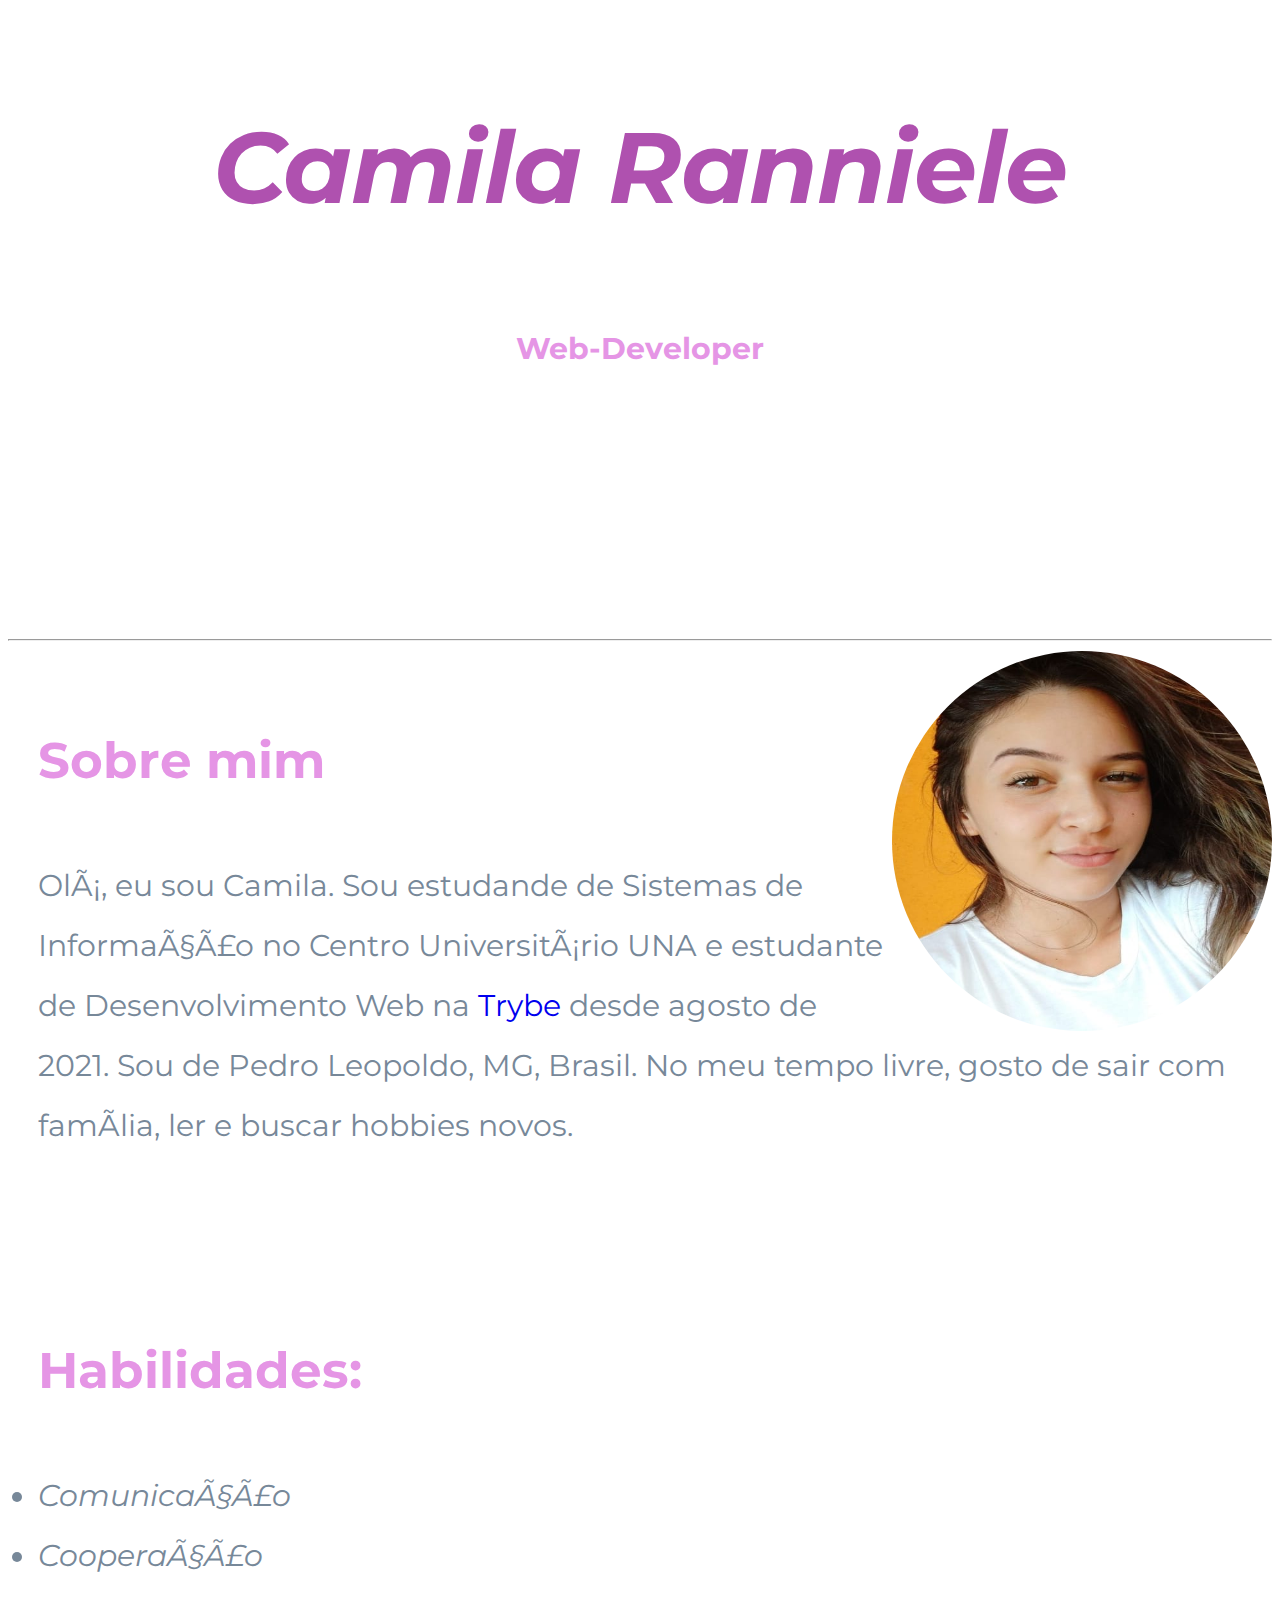
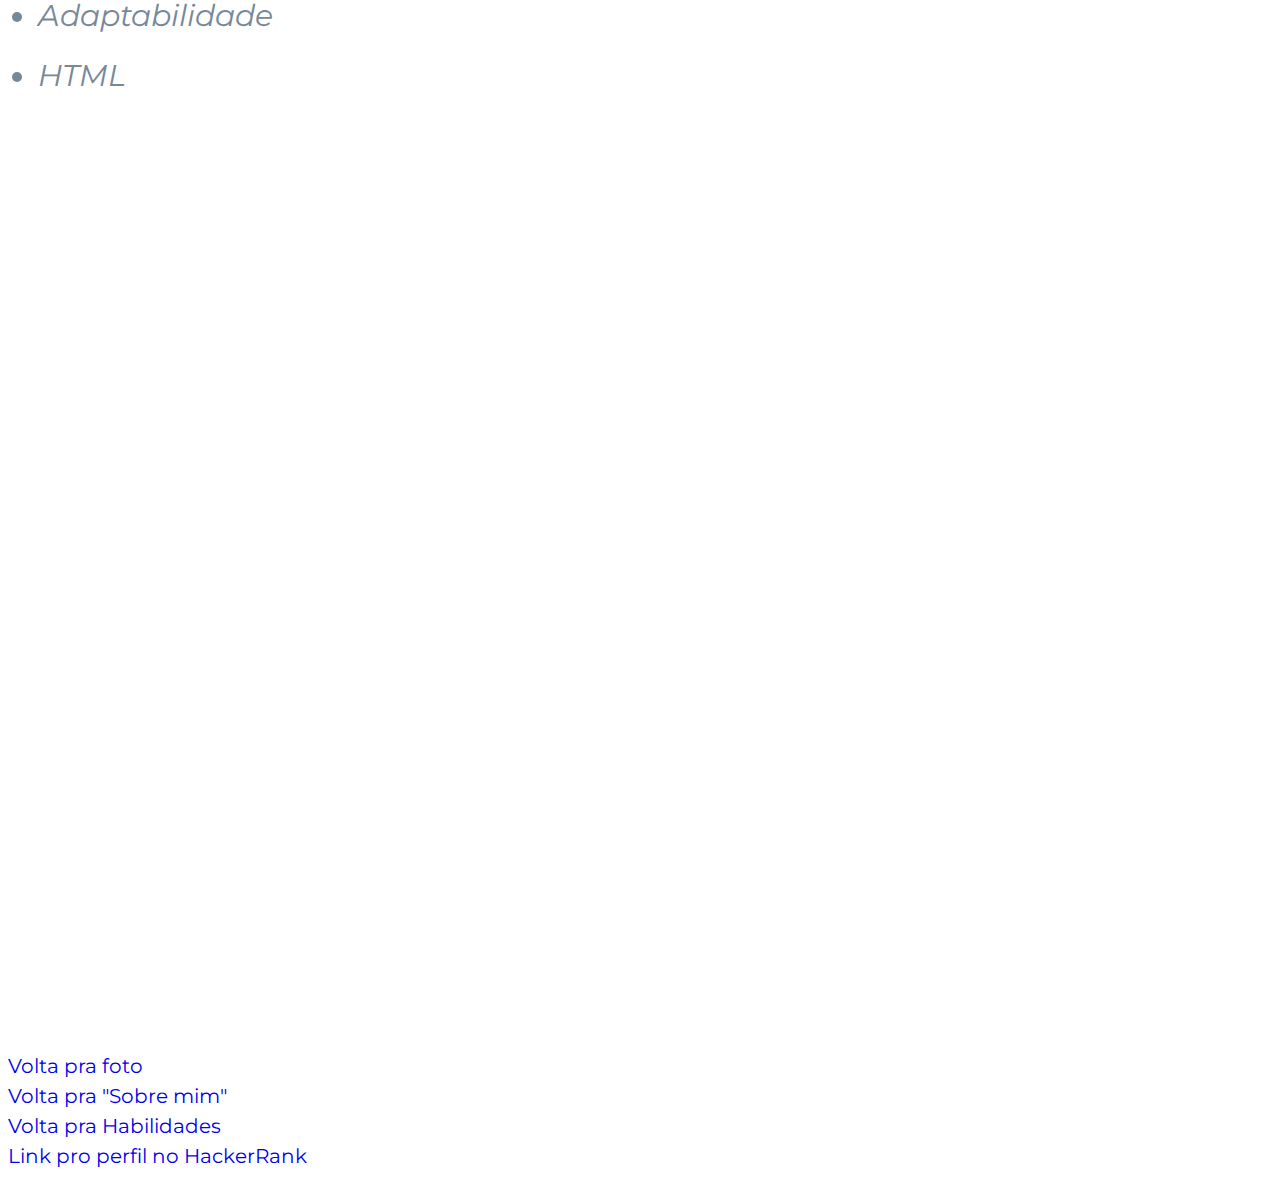
<file: index.html>
<!DOCTYPE html>
<html lang ="pt-br">
    <head>
        <meta charset="UFT-8">
        <title>Portfólio Web</title>
        <link rel="preconnect" href="https://fonts.googleapis.com">
        <link rel="preconnect" href="https://fonts.gstatic.com" crossorigin>
        <link href="https://fonts.googleapis.com/css2?family=Montserrat:ital,wght@0,100;0,200;0,300;0,400;0,500;0,600;0,700;0,800;0,900;1,100;1,200;1,300;1,400;1,500;1,600;1,700;1,800;1,900&display=swap" rel="stylesheet">
        <style>
            body {
                font-family: Montserrat , sans-serif;
                line-height: 30px;
                font-size: 20px;
                background-color:white;
            }
            img {
                width: 380px;
                height: 380px;
                border-radius: 50%;
                
            }
            p,ul{
                background-color: white;  
                padding: 15px 30px;
                color: lightslategrey;
                font-size: 30px;
                line-height: 60px;
            }
            h1{
                color: rgb(175, 81, 175);
                line-height: 200px;
                font-style:italic ;
                letter-spacing: -1px;
                font-size: 100px;
                text-align: center;
            }
            .links{
                text-decoration: none;
            }
            h2{
                text-align: center;
                color: rgb(229, 149, 229);
            }
            h3{
                color: rgb(229, 149, 229);
                padding: 15px 30px;
                font-size: 50px;
            }
           
        </style>
    </head>
    <body>
        <h1>Camila Ranniele </h1>
        <h2 id="subtitle">Web-Developer</h2>
        <br><br><br><br><br><br><br><br>
        <hr>
        <img src="WhatsApp Image 2021-08-20 at 10.09.10.jpeg" alt="Foto da Camila" width="300px" id ="foto" align=right >
        <br><h3 id="sobre">Sobre mim </h2>
        <p>Olá, eu sou Camila. Sou estudande de Sistemas de Informação no Centro Universitário UNA e estudante de Desenvolvimento Web na <a class="links" href="https://www.betrybe.com/" target="_blank">Trybe</a> desde agosto de 2021. Sou de Pedro Leopoldo, MG, Brasil. No meu tempo livre, gosto de sair com família, ler e buscar hobbies novos. </p>
        <br><br><br>
        <h3 id="habilidades">Habilidades:</h2>
        <ul>
            <li><em>Comunicação</em></li>
            <li><em>Cooperação</em></li>
            <li><em>Adaptabilidade</em></li>
            <li><em>HTML</em></li>
        </ul>
        <br>
        <br>
        <br>
        <br>
        <br>
        <br>
        <br>
        <br>
        <br>
        <br>
        <br>
        <br>
        <br>
        <br>
        <br>
        <br>
        <br>
        <br>
        <br>
        <br>
        <br>        
        <br>
        <br>
        <br>
        <br>
        <br>
        <br>
        <br>
        <br>
        <br>


        <a class="links" href="#foto">Volta pra foto</a><br>
        <a class="links" href="#sobre">Volta pra "Sobre mim"</a><br>
        <a class="links" href="#habilidades">Volta pra Habilidades</a><br>
        <a class="links" href="https://www.hackerrank.com/rannielecamsil" target="_blank">Link pro perfil no HackerRank</a>
    </body>
</html>
</file>
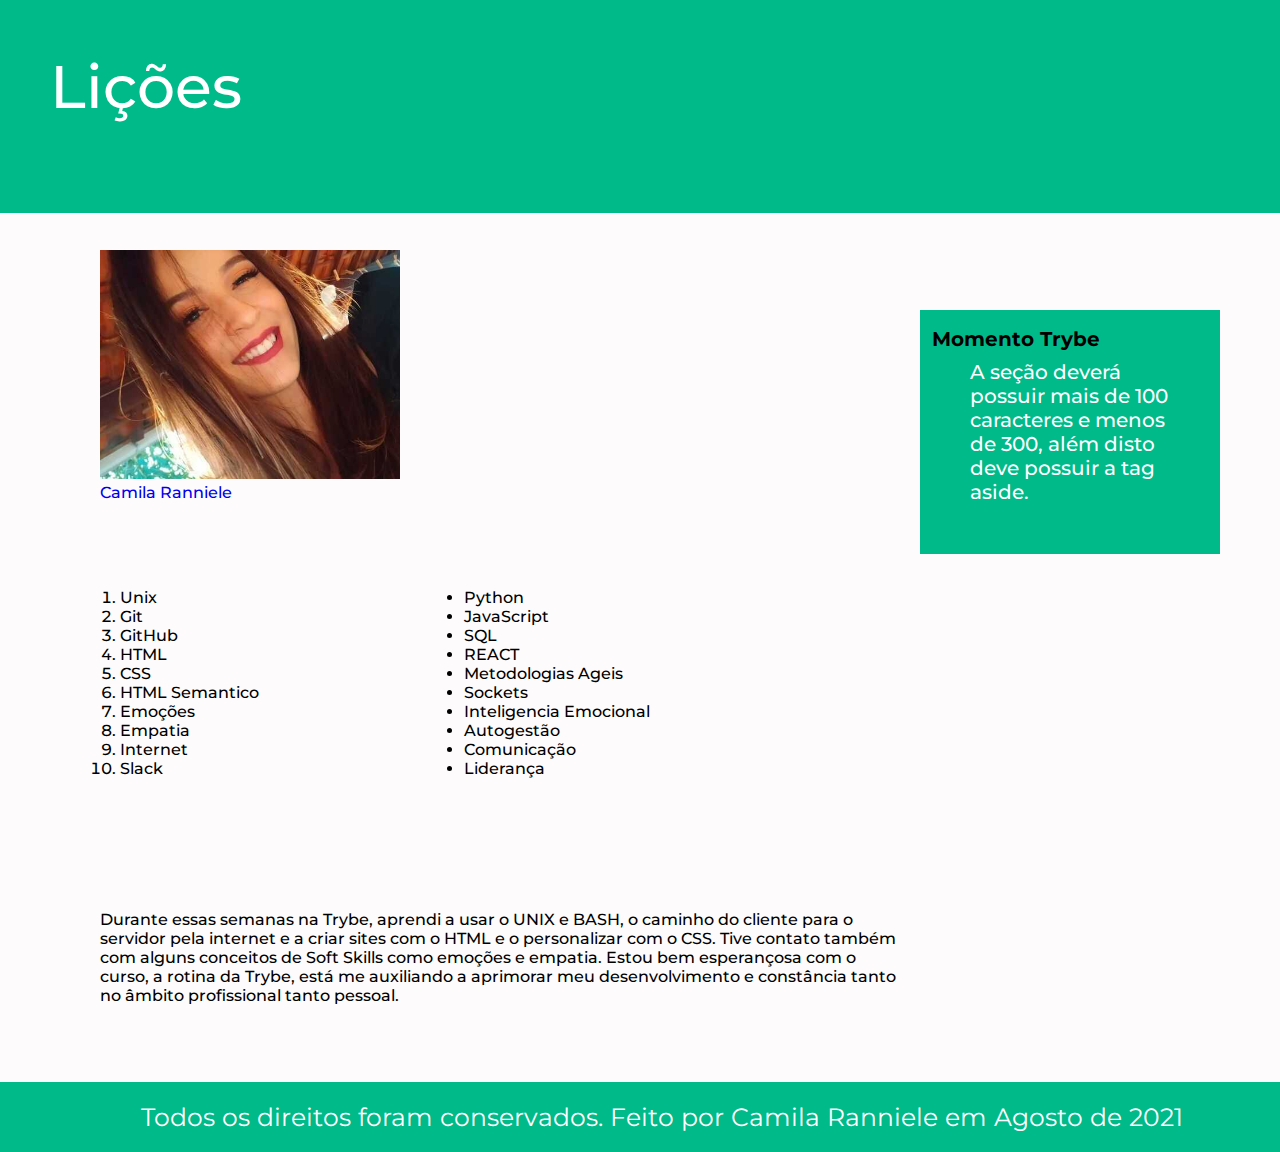
<file: projetos/lessons-learned/index.html>
<!DOCTYPE html>
<html lang="pt-br">
    <head>
        <meta charset="UTF-8">
        <title>Projeto Lessons learned</title>
        <link rel="stylesheet" type="text/css" href="style.css">
        <link rel="preconnect" href="https://fonts.googleapis.com">
        <link rel="preconnect" href="https://fonts.gstatic.com" crossorigin>
        <link href="https://fonts.googleapis.com/css2?family=Montserrat:ital,wght@0,100;0,200;0,300;0,400;0,500;0,600;0,700;0,800;0,900;1,100;1,200;1,300;1,400;1,500;1,600;1,700;1,800;1,900&display=swap" rel="stylesheet">
    </head>

    <body>
        <header id="cabecalho">
            <h1 id="titulo">Lições</h1>

        </header>

        <nav id="image_link">
            
            <img id="minha_foto" src="foto_camila.jpg" alt="foto Camila" width="300px">
            <br><a href="https://www.linkedin.com/in/camila-ranniele/" target="_blank">Camila Ranniele</a>
            
        </nav>

        <section id="listas">
            <div><ol id="licoes_aprendidas">
                <li>Unix</li>
                <li>Git</li>
                <li>GitHub</li>
                <li>HTML</li>
                <li>CSS</li>
                <li>HTML Semantico</li>
                <li>Emoções</li>
                <li>Empatia</li>
                <li>Internet</li>
                <li>Slack</li>          
            </ol></div>      

            <div><ul id="licoes_a_aprender">
                <li>Python</li>
                <li>JavaScript</li>
                <li>SQL</li>
                <li>REACT</li>
                <li>Metodologias Ageis</li>
                <li>Sockets</li>
                <li>Inteligencia Emocional</li>
                <li>Autogestão</li>
                <li>Comunicação</li>
                <li>Liderança</li>
            </ul></div>
        </section> 

        <article>
            <p>Durante essas semanas na Trybe, aprendi a usar o UNIX e BASH, o caminho do cliente para o servidor pela internet e a criar sites com o HTML e o personalizar com o CSS. Tive contato também com alguns conceitos de Soft Skills como emoções e empatia. Estou bem esperançosa com o curso, a rotina da Trybe, está me auxiliando a aprimorar meu desenvolvimento e constância tanto no âmbito profissional tanto pessoal. </p>
        </article>

        <aside id="aside">
            <h4>Momento Trybe</h4>
            <p>A seção deverá possuir mais de 100 caracteres e menos de 300, além disto deve possuir a tag aside.</p>
        </aside>


        


        <footer id="rodape">
            <p>Todos os direitos foram conservados. Feito por Camila Ranniele em Agosto de 2021</p>
        </footer>

    </body>


</html>
</file>
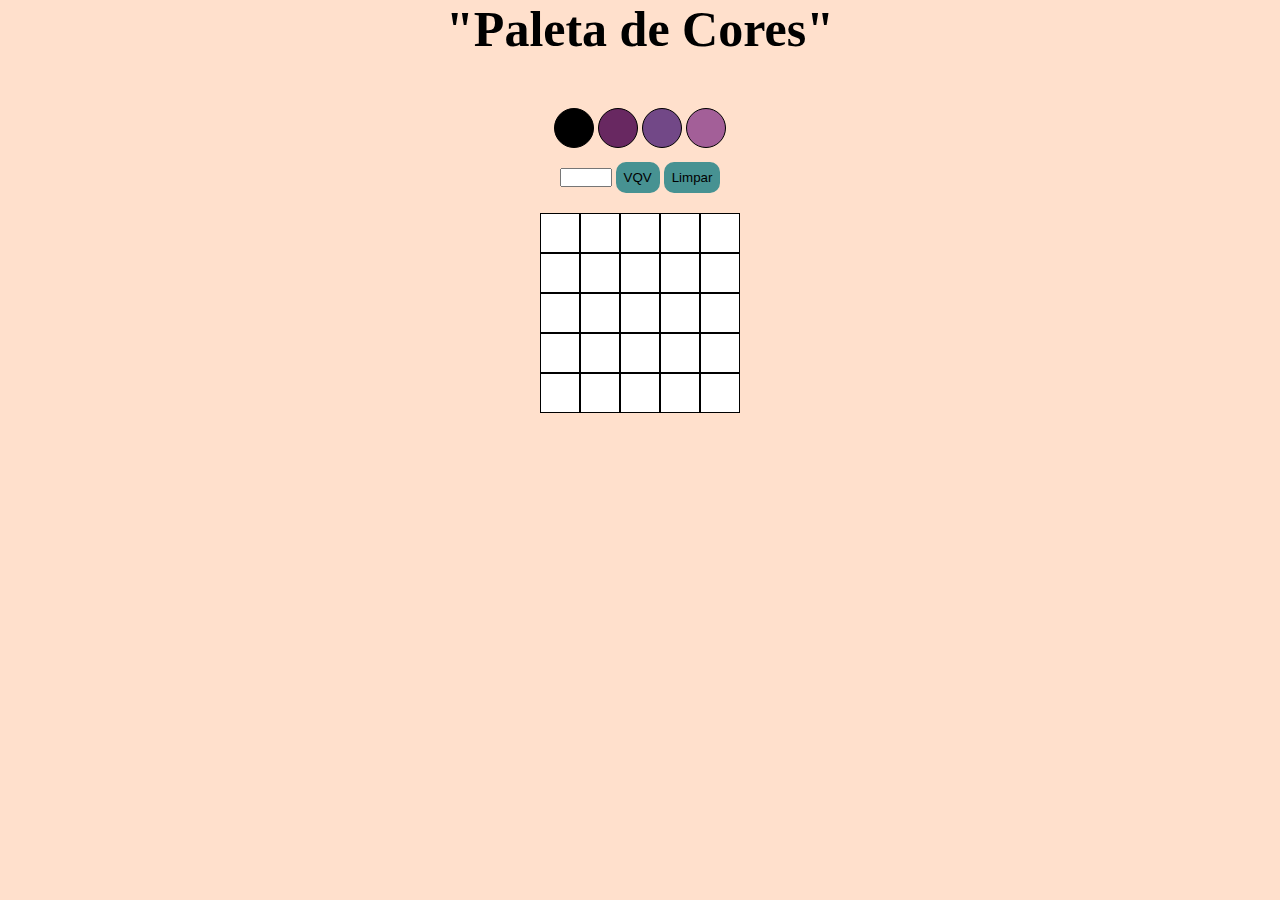
<file: projetos/pixel-art/index.html>
<!DOCTYPE html>
<html>
  <head>
    <meta charset="UTF-8" />
    <meta name="viewport" content="width=device-width" />
    <title>Pixels Art 5.2</title>
    <link rel="stylesheet" href="style.css"/>

  </head>
  <body>
      <h1 id="title">"Paleta de Cores"</h1>
      <section id="divs">
        <section id="color-palette">
          <div class="color selected" id = "black"></div>
          <div class="color" id = "green"></div>
          <div class="color" id = "blue"></div>
          <div class="color" id = "pink"></div>
      </section>
      <section id ='section-button'>
        <input type="number" name="" id="board-size" min="1" max="50">
        <button id="generate-board">VQV</button>
      </section>

      <section id="pixel-board"></section>
      <section>
        
      </section>

    </section>
    </body>
    <script src="script.js"></script>
</html>
</file>
<file: projetos/lessons-learned/style.css>
body {
    background-color: rgb(253, 251, 251);
    margin: 0px;
    font-family: Montserrat , sans-serif;
    font-weight: 500;
}

#cabecalho {
    position: fixed;
    background-color: #00ba89;
    top: 0;


}

nav {
    padding-top: 250px;
    display: block;
    padding-left: 100px;
}

#titulo {
    padding: 50px;
    padding-right: 1152px;
}

#rodape {

    text-align: center;
    font-size: 20px;
    font-weight: 400;
    background-color: #00ba89;
    margin-top: 27px;
    margin-left: -8px;
    margin-right: -8px;
    margin-bottom: 0px;
}

#listas {
    vertical-align: middle;
}

#listas div {
    display: inline-block;
    padding: 20px;
    width: 300px;
}

li {
    color: black;
    font-weight: 00px;
}

ul, ol {
    padding: 50px 200px 80px 100px;
    width: 300px;
}

p {
    width: 800px;
    padding: 0px 100px 50px 100px;
}

footer p {
    margin-bottom: 0px;
    padding: 0px 100px 50px 50px;
    padding-top: 20px;
    padding-bottom: 20px;
    margin-left: 20px;
    width: 1200px;
    color: white;
    font-size: 25px;
}

h1 {
    color: white;
    font-size: 60px;
    font-weight: 500;
    margin-top: 0px;
}

a {
    text-decoration: none;
}
#aside p {
    font-size: 20px;
    position: absolute;
    top: 300px;
    right: 50px;
    background-color: #00ba89;
    margin: 10px;
    padding: 50px;
    width: 200px;
    display: inline-block;
    vertical-align: top;
    color: white;
    z-index: 1;
}

#aside h4 {
    position: absolute;
    color: black;
    top: 300px;
    right: 180px;
    z-index: 2;
    font-size: 20px;

}
</file>
<file: projetos/pixel-art/style.css>
* {
  margin: 0;
  padding: 0;
  box-sizing: border-box;
}

body {
  background-color: rgb(255, 224, 204);
}

h1 {
  padding-bottom: 50px;
  font-size: 50px;
  text-align: center;
}

.color {
  width: 40px;
  height: 40px;
  display: inline-block;
  border: black solid 1px;
  padding-right: 6px;
  border-radius: 100px;
}

#black {
  background-color: black;
}

#green {
  background-color: rgb(104, 40, 97);
}

#blue {
  background-color: rgb(114, 72, 135);
}

#pink {
  background-color: rgb(163, 95, 152);
}

#pixel-board {
  text-align: center;
  width: 100%;
}

.pixel {
  width: 40px;
  height: 40px;
  border: black solid 1px;
  display: inline-block;
  margin-bottom: -4px;
  background-color: white;
}

#color-palette {
  text-align: center;
}

#section-button {
  margin-bottom: 20px;
  margin-top: 10px;
  text-align: center;
}

button {
  background-color: rgb(71, 146, 146);
  border: rgb(71, 146, 146);
  border-radius: 10px;
  padding: 8px;
}
</file>
